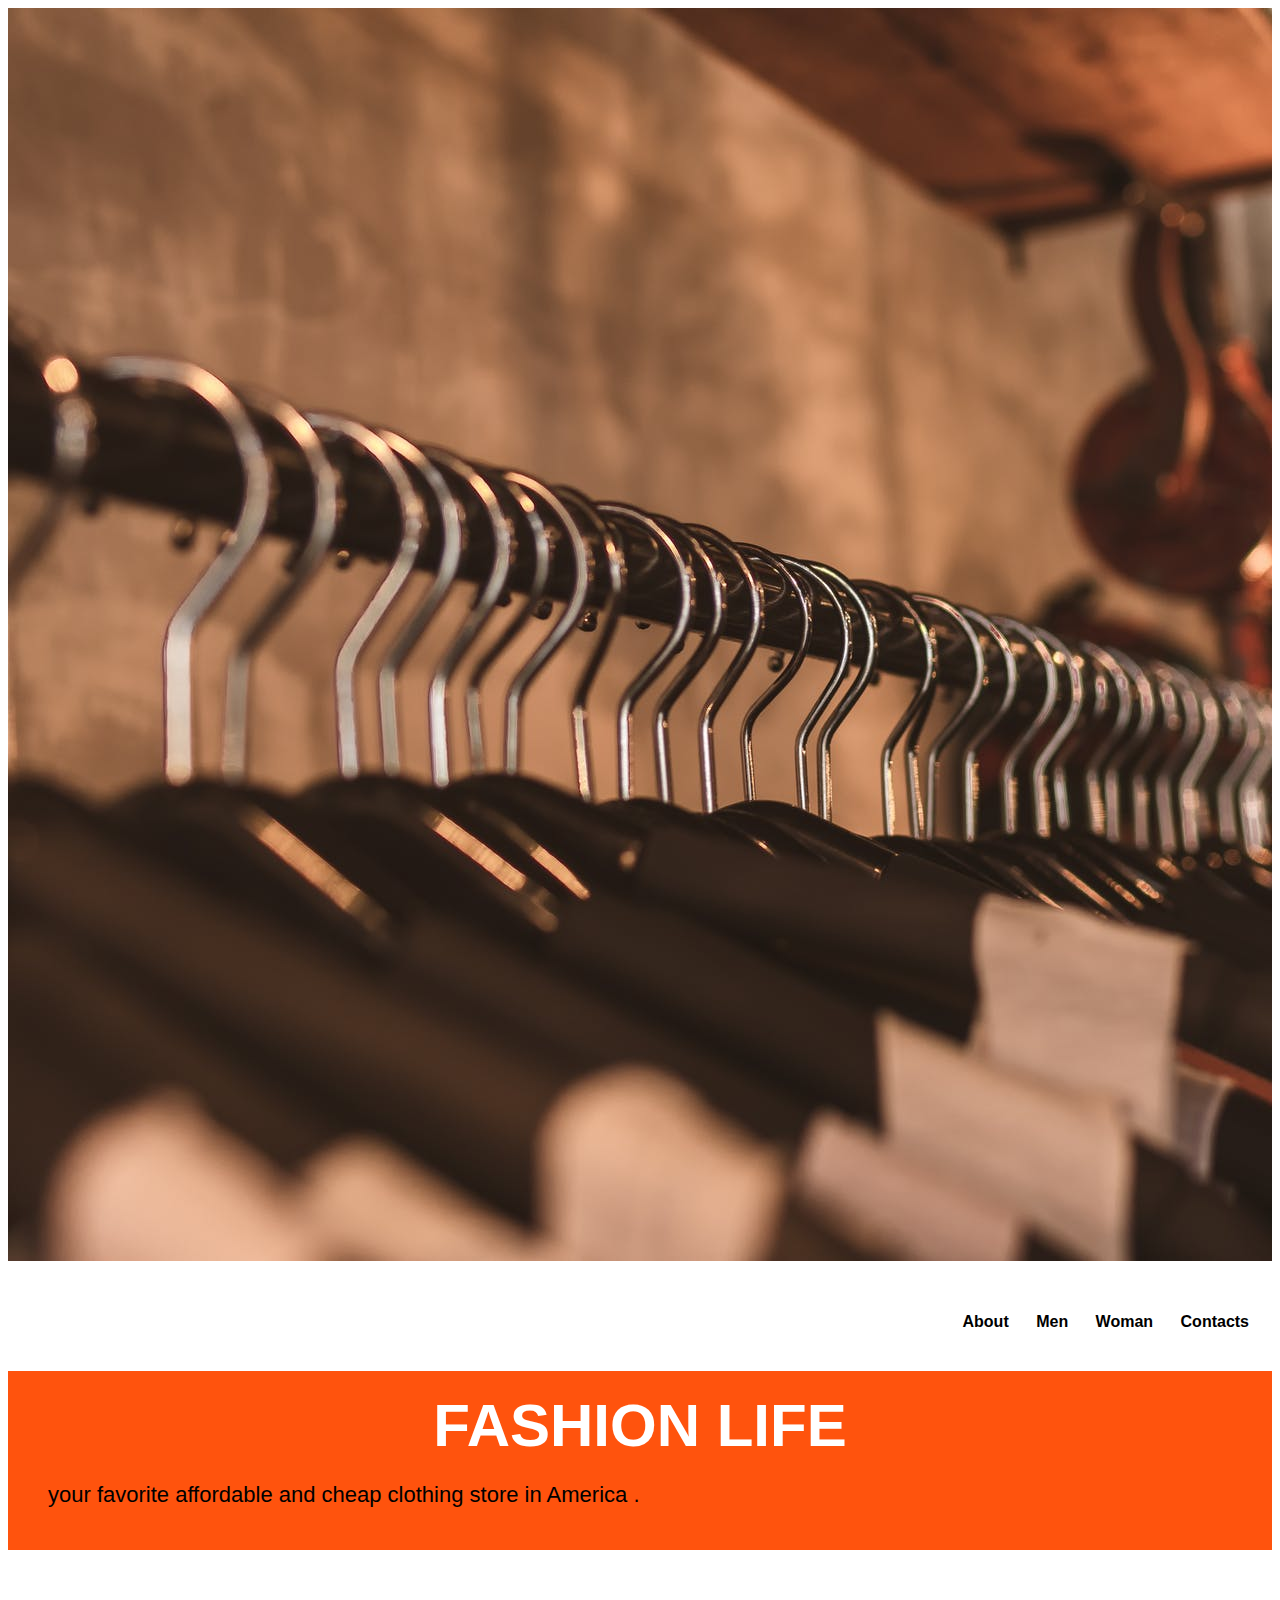
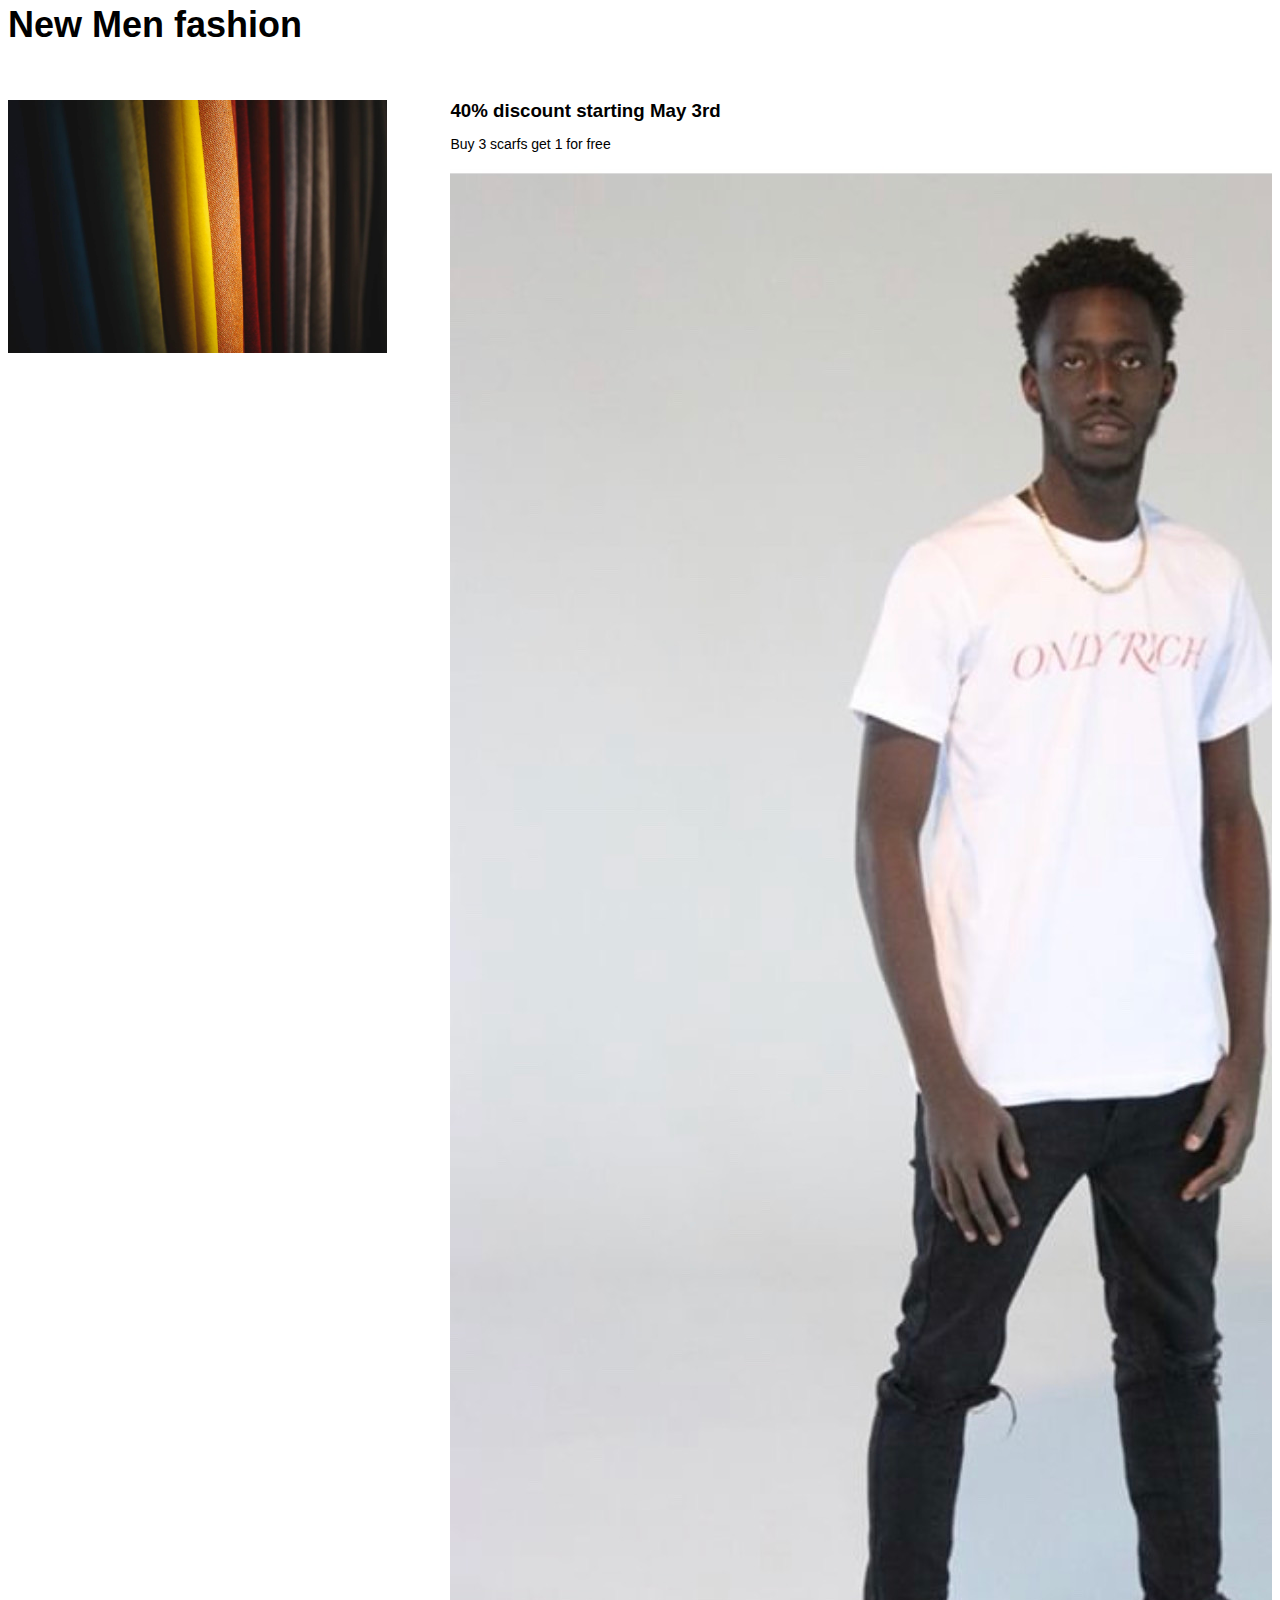
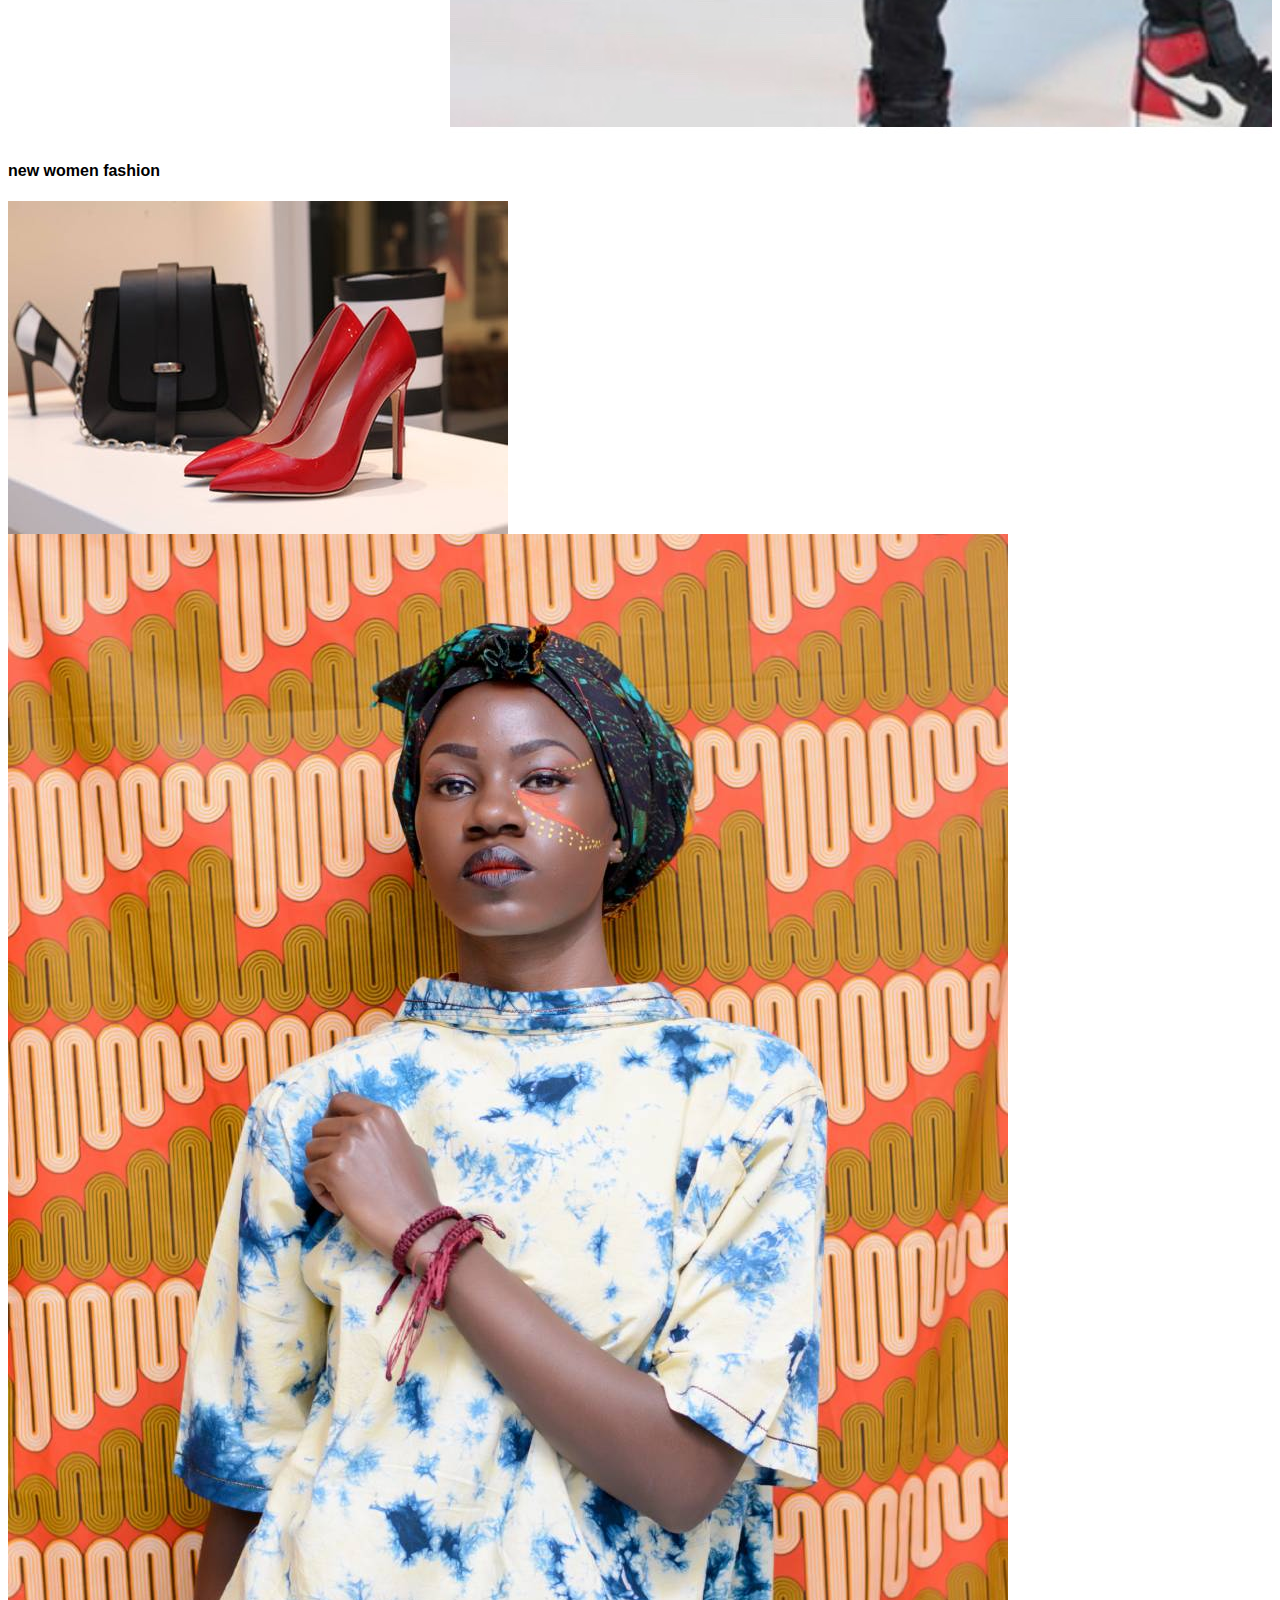
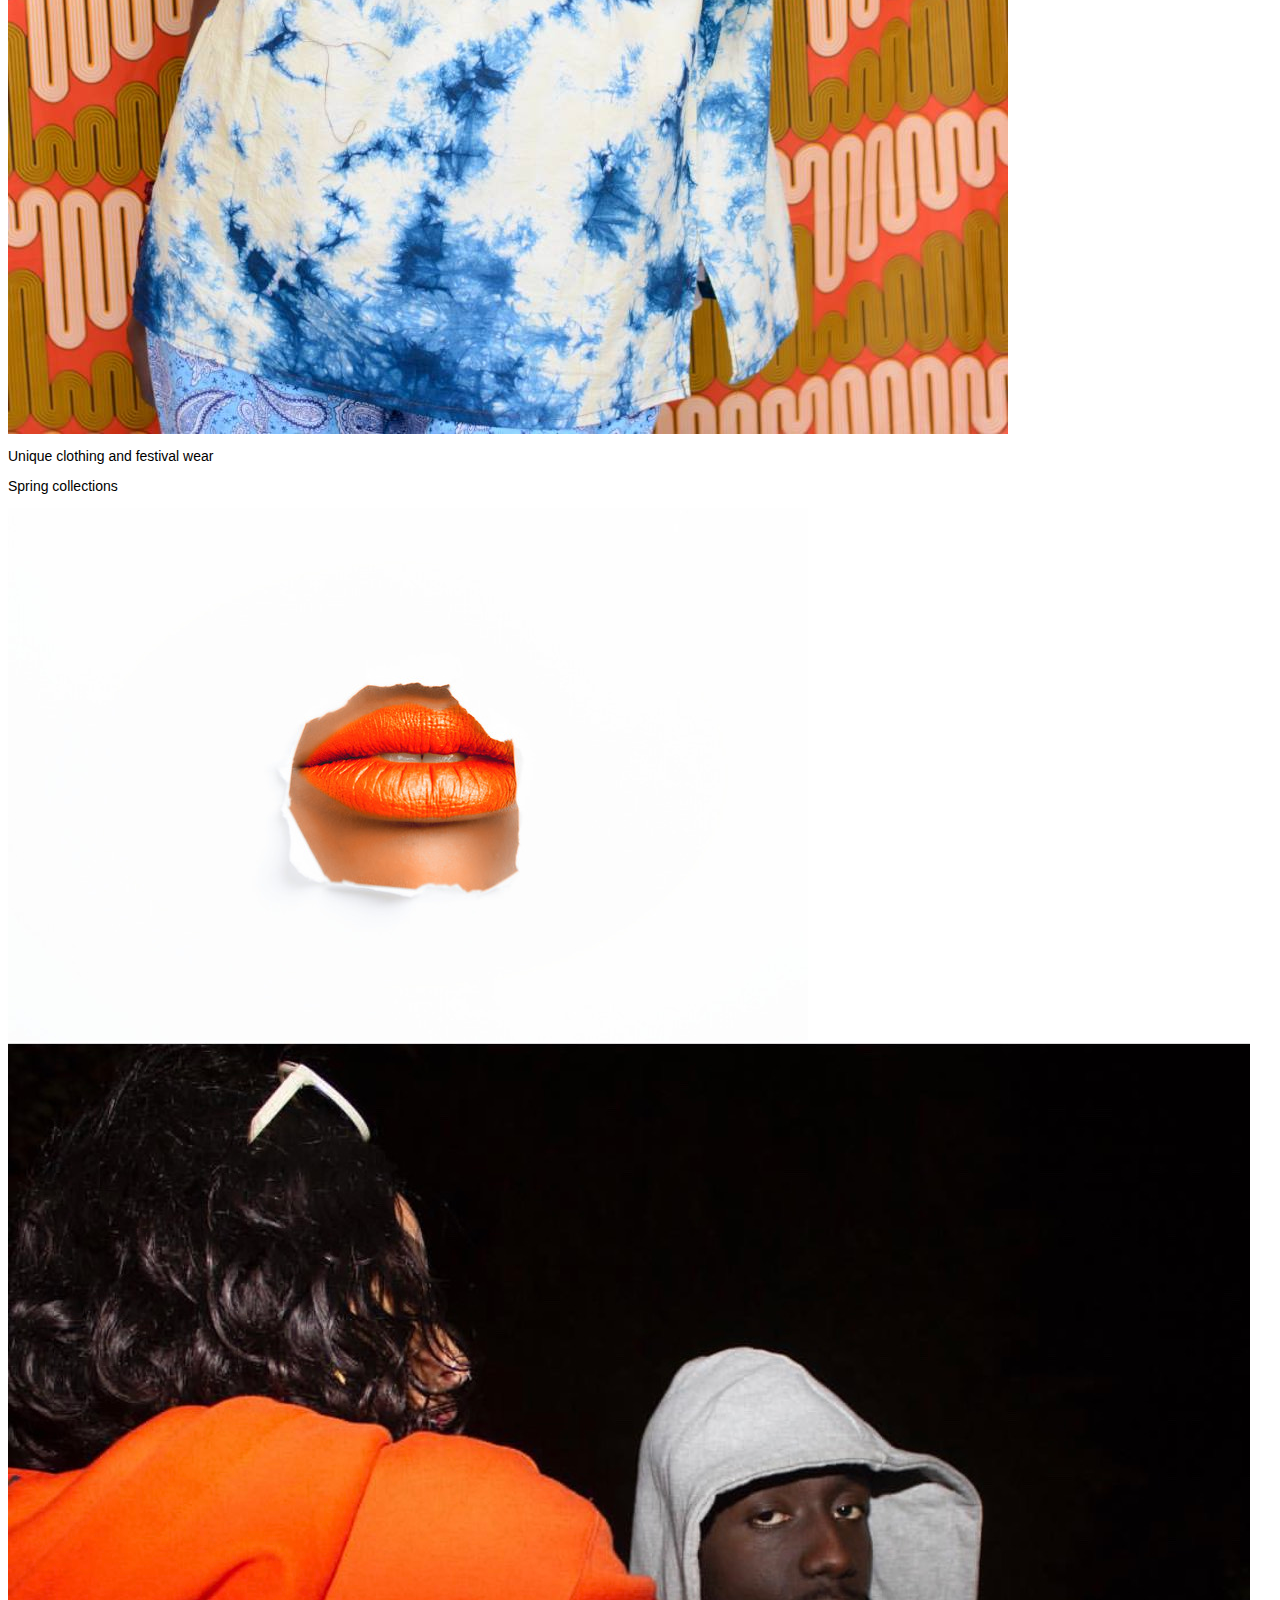
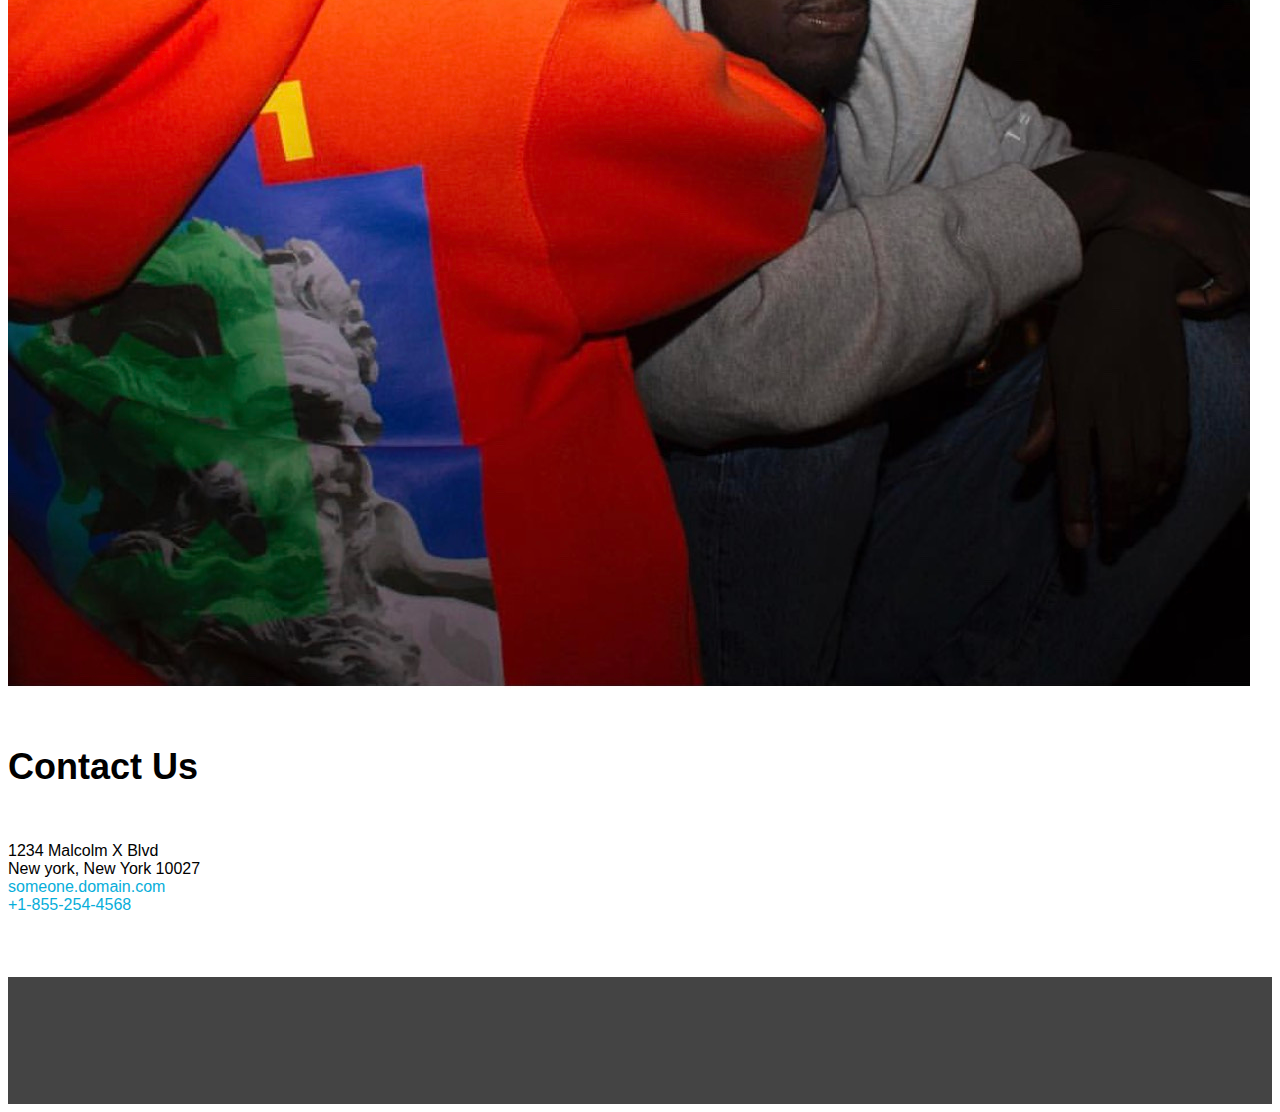
<file: index.html>
<!DOCTYPE html>
<html lang="en">
<head>
	<meta charset="utf-8">
	<title>One Site Pager</title>
	<link rel="stylesheet" href="css/styles.css">

</head>
<body>
		<div class="main-content"> 

			<div id="nav" class="clear">
				<div class="logo">
					<img src = "img/fashion/logo.jpeg" alt ="logo.jpeg">
				</div>
				<div class="nav-list">
					<ul class="navbar">
						<li><a href="#about">About</a></li>
						<li><a href="#men">Men</a></li>
						<li><a href="#woman">Woman</a></li>
						<li><a href="#contact">Contacts</a></li>
					</ul>
				</div>
			</div>
			
			<div id="about" class="banner container"> 
				<h1>Fashion Life</h1>
				<p> your favorite affordable and cheap clothing store in America .</p>
						
			</div>

		
		<div id="Men" class="container clear">
			<h2>New Men fashion</h2>
			<div class="blog-content clear">
			<div class="image-container">
			<img src="img/fashion/scarfs.jpg" alt=" image of programer">
			</div>

		<div class="post-container">
			 	<h3> 40% discount starting May 3rd</h3>
				<P>Buy 3 scarfs get 1 for free </P>
				<img src="img/fashion/sd.jpg" alt= "sd.jpg">
		</div>
	</div>


		<div id="woman" class="container clear">
			<h4>new women fashion</h4>
			<div class="wowen-content clear">
			<div class="image-container">
			<img src="img/fashion/woman.jpeg" alt="image of a woman ">
			<img src="img/fashion/CanvaWomanjpg.jpg" alt= CanvaWoman.jpg>
			</div>

		<div class="post-container">
			 	<p>Unique clothing and festival wear</p>
				<P>Spring collections</P>
				<img src="img/fashion/orangelipstick.jpg" alt= "orangelipstick.jpg">
				<img src ="img/fashion/img.suu.jpg" alt= img.suu.jpg>	
		</div>
	</div>
		<div id="contact" class="container">
				<h2>Contact Us</h2>
				<address>1234 Malcolm X Blvd 
				<br>New york, New York 10027
				</address>
				<a href="mailto:someone.domain.com"> someone.domain.com</a><br>
				<a href="tel:1-855-254-4568">+1-855-254-4568</a>
		</div>	
	</div>

<footer class="footer">
	</footer>

</body>
</html>
</file>
<file: css/styles.css>
body{
		font-family:"Helvetica Neue",Arial, sans-serif;		
		font-size:1rem; 
		word-wrap: break-word; 
		overflow-wrap: break-word;}

h1, h2, h3 {
		margin: 0;
		padding:0; 
}

p {
	color: #000;

}
img {
	display: block;
}

a { text-decoration: none;

 }

 address {
 	font-style: normal;
 }

 .clear {
 	overflow: auto;
 }

.container p {
	color: #000;
	font-size: 14px;
}

.container h2 {	
	color: #000;
	font-size: 36px;
	margin: 54px 0; 
}

.row-box{
	position: relative;
	display: block;
	width: 100%;
	clear: left;
}
.col{
	float: left;
	width: 50%;
}


#nav {
	display: block;
	position: relative;
	margin-bottom: 40px;
	color: #373a3c;
}

#nav .logo {
	float: left;
}

#nav .nav-list {
 	float: right;
 	font-weight: bold;
 	font-size: 16px;
}
 	
#nav .nav-list a {
	color: #000;
}

ul.navbar{
	display: block;
	text-align: center;
	margin: 15% 0 0 0;
}
.navbar li {
	font-size: 16px;
	display: inline;
	margin-right: 23px;
}

.banner {
	background-color: #FF530D;
	padding:20px 40px;
}

.banner h1 {
	font-size: 64px;
	text-transform: uppercase;
	text-align: center;
	color:#fff;

}
.banner p{
	font-size:22px;
	color: #000;
	font: font-weight:200;
}

.blog.content {
	position: relative;
	display: block;
	width: 100px;
	clear: left;

}
.blog-content .image-container{
	float: left;
	width: 30%;
	margin-right: 5%;

}


.blog-content .image-container{
	float: left;
	width: 30%;
	
}
.blog-content .image-container img {
	width:	100%;
}
.blog-content .post-container{
	float: left;
	width: 40%
}
table.table-content{
	display: table;
	border-collapse: separate;
	border-spacing: 2px;
	border-color: red;
}
table.table-content td{
	padding:0 5% 0 0;
	vertical-align: top;
}

table .table-content img {
	width: 100%;


}
#contact a {
  color: #07aeda;
  text-decoration: none;
}

footer {
	background-color: #444;
	color: red;
	margin-top: 5%;
	padding: 5% 0;
	text-align: center;
}
footer a,
footer a:link,
footer a:visited,
footer a:active {
	color: #fff;
}



@media (max-width: 720px) {
	.banner h1 {
		font-size: 32px;
		transition: font 3s ease;
	}
}
@media (min-width: 960px) {
	.banner h1 {
		font-size: 60px;
		transition: font 5s ease;
		}
	}
</file>
